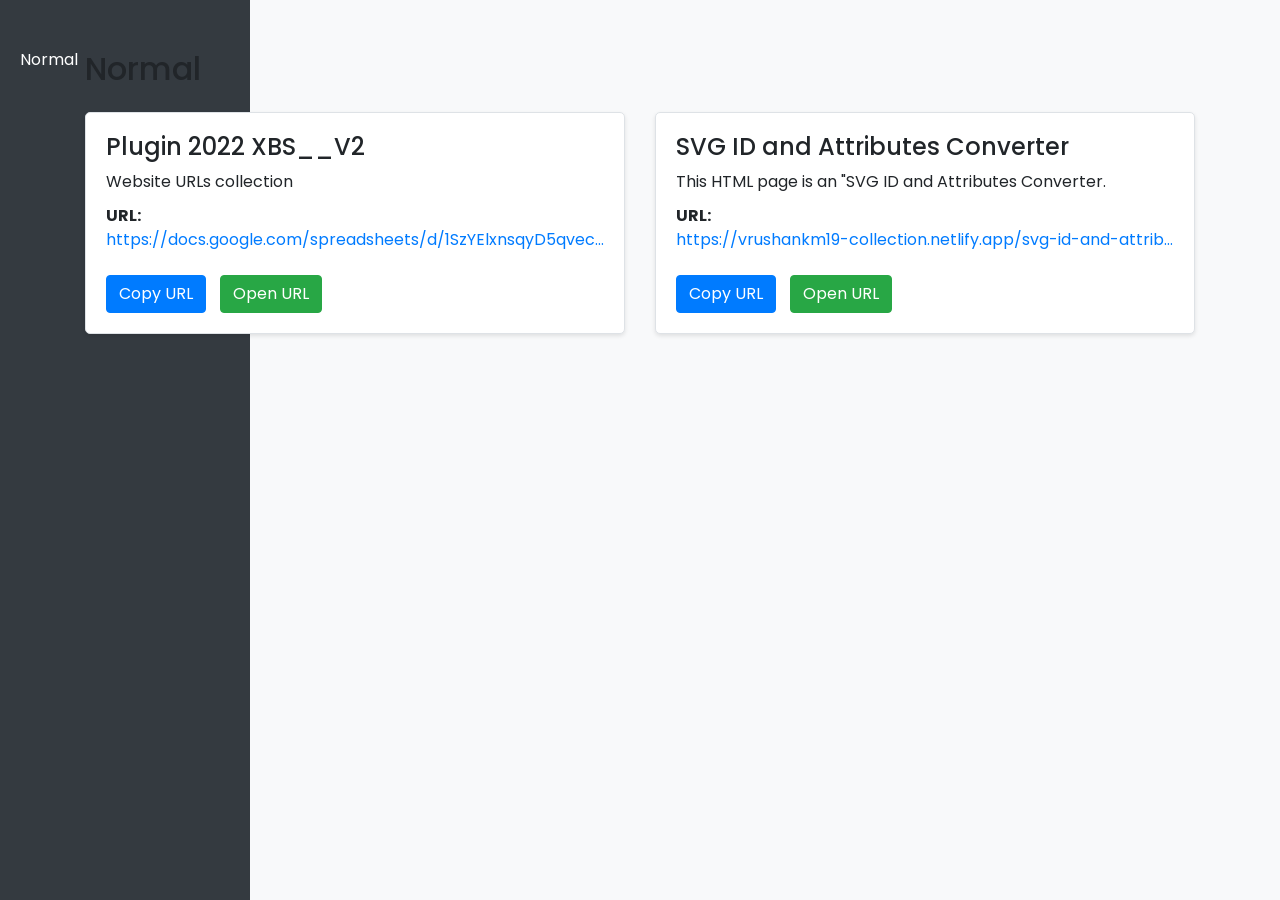
<file: index.html>
<!DOCTYPE html>
<html lang="en">
<head>
    <meta charset="UTF-8">
    <meta name="viewport" content="width=device-width, initial-scale=1.0">
    <title>URL Page</title>
    <link rel="preconnect" href="https://fonts.googleapis.com">
    <link rel="preconnect" href="https://fonts.gstatic.com" crossorigin>
    <link href="https://fonts.googleapis.com/css2?family=Poppins:wght@400;500;600;700&display=swap" rel="stylesheet">
    <link rel="stylesheet" href="https://maxcdn.bootstrapcdn.com/bootstrap/4.5.2/css/bootstrap.min.css">
    <link rel="stylesheet" href="https://cdnjs.cloudflare.com/ajax/libs/font-awesome/5.15.1/css/all.min.css">
    <link rel="stylesheet" href="assets/css/style.css">
</head>
<body>

    <div class="sidebar pt-5">
        <!-- <a href="#private" class="category-link">Private</a> -->
        <a href="#category1" class="category-link">Normal</a>
    </div>
    
    <div class="container">
        <div class="row">
            <!-- <div class="col-md-12" id="private">
                <h2 class="mb-4">Private</h2>
                <div class="row url-card-con">
                    <div class="col-md-6">
                        <div class="url-card">
                            <h4>My Profile</h4>
                            <p>Subtitle 1</p>
                            <p>URL: <a href="https://www.example.com/url1">https://www.example.com/url1</a></p>
                            <button class="btn btn-primary copy-button" data-url="https://www.example.com/url1">Copy URL</button>
                            <a href="https://www.example.com/url1" class="btn btn-success open-button">Open URL</a>
                        </div>
                    </div>
                    <div class="col-md-6">
                        <div class="url-card">
                            <h4>Title 1</h4>
                            <p>Subtitle 1</p>
                            <p>URL: <a href="https://www.example.com/url1">https://www.example.com/url1</a></p>
                            <button class="btn btn-primary copy-button" data-url="https://www.example.com/url1">Copy URL</button>
                            <a href="https://www.example.com/url1" class="btn btn-success open-button">Open URL</a>
                        </div>
                    </div>
                </div>
            </div> -->
            <div class="col-md-12" id="category2">
                <h2 class="mb-4">Normal</h2>
                <div class="row url-card-con">
                    <div class="col-md-6">
                        <div class="url-card">
                            <h4>Plugin 2022 XBS__V2</h4>
                            <p>Website URLs collection</p>
                            <div class="mb-3"><b >URL: </b><a class="link-ellipsis" href="https://docs.google.com/spreadsheets/d/1SzYElxnsqyD5qvecp6M2iJJlwtGSnihW/edit?usp=sharing&ouid=102258693463394479745&rtpof=true&sd=true">https://docs.google.com/spreadsheets/d/1SzYElxnsqyD5qvecp6M2iJJlwtGSnihW/edit?usp=sharing&ouid=102258693463394479745&rtpof=true&sd=true</a></div>
                            <button class="btn btn-primary copy-button" data-url="https://docs.google.com/spreadsheets/d/1SzYElxnsqyD5qvecp6M2iJJlwtGSnihW/edit?usp=sharing&ouid=102258693463394479745&rtpof=true&sd=true">Copy URL</button>
                            <a target="_blank" href="https://docs.google.com/spreadsheets/d/1SzYElxnsqyD5qvecp6M2iJJlwtGSnihW/edit?usp=sharing&ouid=102258693463394479745&rtpof=true&sd=true" class="btn btn-success open-button">Open URL</a>
                        </div>
                    </div>
                    <div class="col-md-6">
                        <div class="url-card">
                            <h4>SVG ID and Attributes Converter</h4>
                            <p>This HTML page is an "SVG ID and Attributes Converter.</p>
                            <div class="mb-3"><b >URL: </b><a class="link-ellipsis" href="https://vrushankm19-collection.netlify.app/svg-id-and-attributes-converter/">https://vrushankm19-collection.netlify.app/svg-id-and-attributes-converter/</a></div>
                            <button class="btn btn-primary copy-button" data-url="https://vrushankm19-collection.netlify.app/svg-id-and-attributes-converter/">Copy URL</button>
                            <a target="_blank" href="https://vrushankm19-collection.netlify.app/svg-id-and-attributes-converter/" class="btn btn-success open-button">Open URL</a>
                        </div>
                    </div>
                </div>
            </div>
            <!-- Add more sections for other categories -->
        </div>
    </div>

<script src="https://code.jquery.com/jquery-3.5.1.slim.min.js"></script>
<script src="https://cdn.jsdelivr.net/npm/@popperjs/core@2.9.1/dist/umd/popper.min.js"></script>
<script src="https://stackpath.bootstrapcdn.com/bootstrap/4.5.2/js/bootstrap.min.js"></script>
<script src="assets/js/script.js"></script>
</body>
</html>
</file>
<file: assets/css/style.css>
* {
    box-sizing: border-box;
    margin: 0;
    padding: 0;
}
html,body,*{
    font-family: 'Poppins', sans-serif;
}
body {
    background-color: #f8f9fa;
}

.container {
    padding-top:  50px;
}

.sidebar {
    background-color: #343a40;
    color: #fff;
    padding: 20px;
    position: fixed;
    height: 100%;
    width: 250px;
}

.sidebar a {
    display: block;
    color: #fff;
    text-decoration: none;
    margin-bottom: 10px;
}

.url-card {
    background-color: #ffffff;
    border: 1px solid #dee2e6;
    border-radius: 5px;
    padding: 20px;
    margin-bottom: 20px;
    box-shadow: 0 2px 4px rgba(0, 0, 0, 0.1);
    overflow: hidden;
}

.url-card h4 {
    margin-top: 0;
}

.url-card p {
    margin-bottom: 10px;
}

.copy-button {
    margin-right: 10px;
}

.open-button {
    background-color: #28a745;
    border-color: #28a745;
}

.open-button:hover {
    background-color: #218838;
    border-color: #1e7e34;
}

.link-ellipsis{
    overflow: hidden;
    text-overflow: ellipsis;
    text-wrap: nowrap;
    max-width: 100%;
    display: inline-block;
}
</file>
